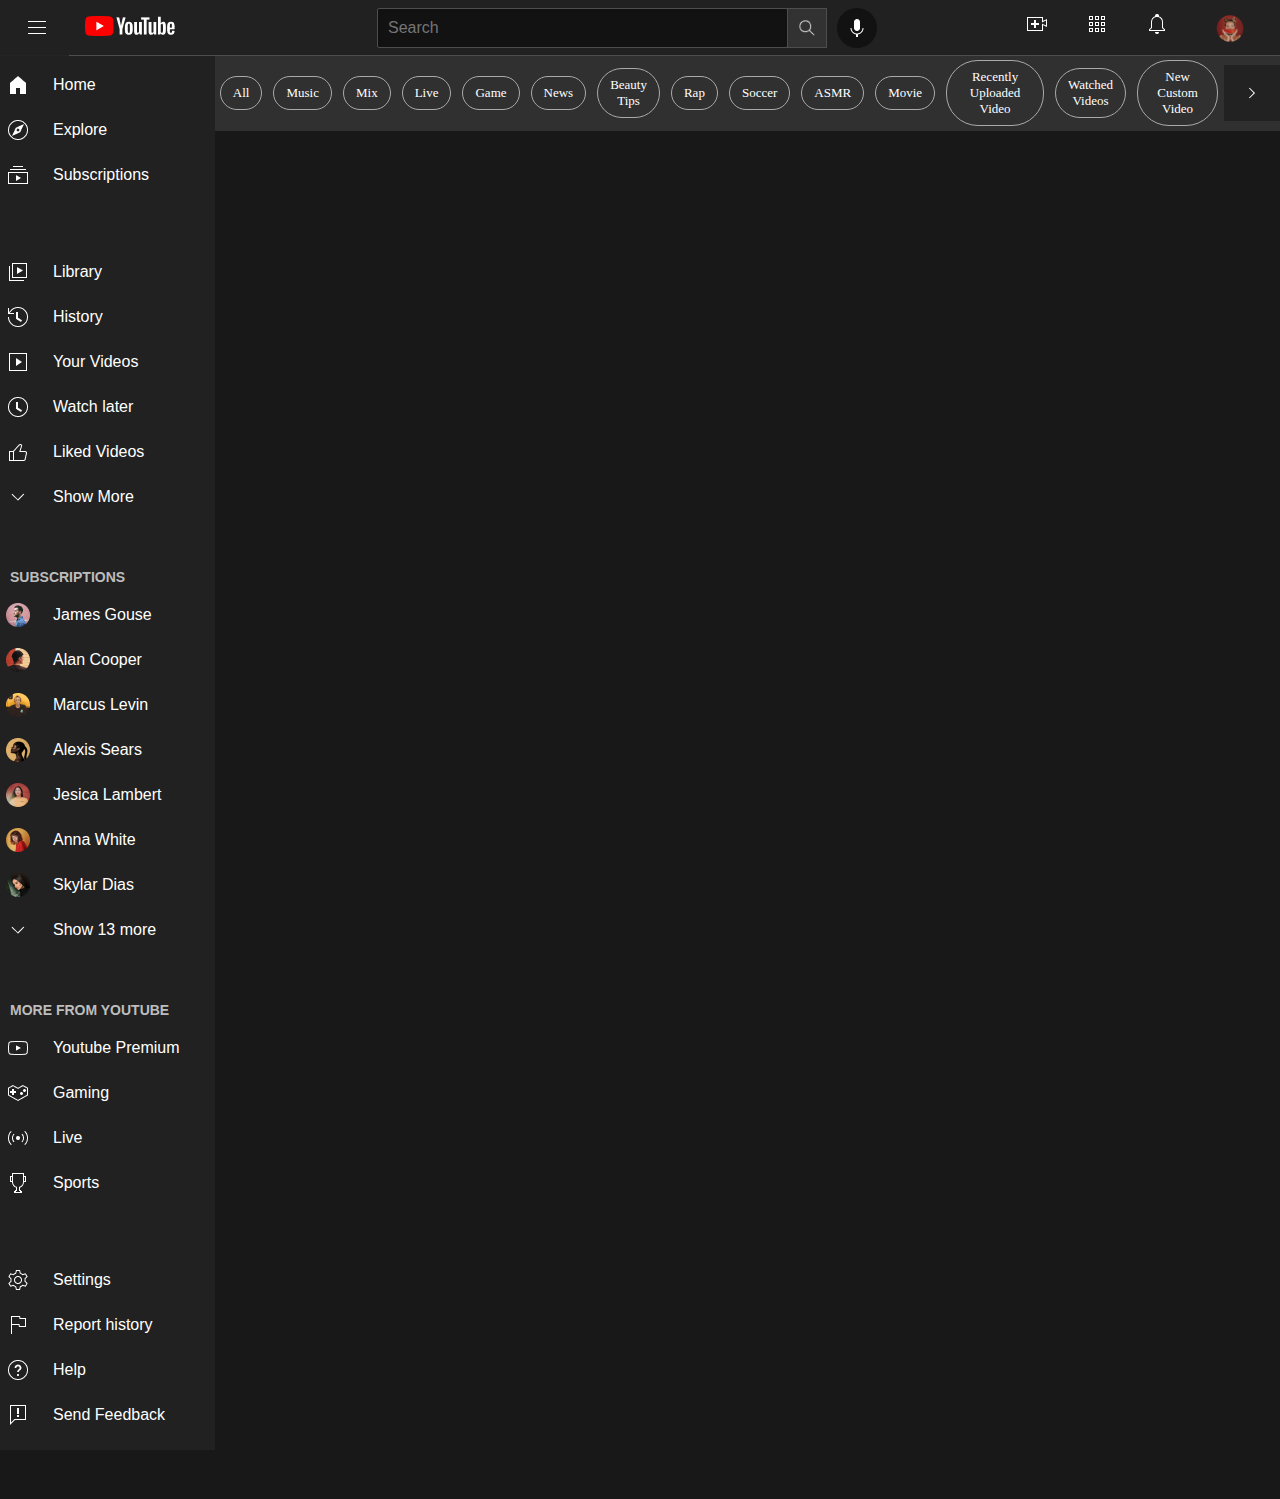
<file: index.html>
<!DOCTYPE html>
<html lang="en">

<head>
    <meta charset="UTF-8">
    <meta name="viewport" content="width=device-width, initial-scale=1.0">
    <meta http-equiv="Content-Security-Policy" content="upgrade-insecure-requests" />
    <title>HOME</title>
    <link rel="stylesheet" href="style/general.css">
    <link rel="stylesheet" href="style/header.css">
    <link rel="stylesheet" href="style/aside.css">
    <link rel="stylesheet" href="style/video.css">
</head>

<body>

    <header class="header">
        <div class="Yt-Button">
            <div class="Icon">
                <img class="hamburger" src="icon/hamburger.png" alt="">
            </div>
            <div class="logo">
                <img class="youtube-logo" onclick="newPage()" src="icon/Youtube-Logo.png" alt="">
                <div class="tooltip">YouTube Home</div>
            </div>
        </div>

        <div class="searchbox">
            <input class="search-bar" type="text" id="search-bar" placeholder="Search">
            <button class="search-button" id="search-button">
                <img class="search-icon" src="icon/search.png" alt="">
                <div class="tooltip">Search</div>
            </button>
            <button class="voice-search-button">
                <img class="voice-search-icon" src="icon/mic.png" alt="">
                <div class="tooltip">Search with your voice</div>
            </button>
        </div>

        <div class="Profile">
            <div class="ProfileDetail">
                <img class="imgs" src="img/create.png" alt="">
                <div class="tooltip">Create</div>
            </div>
            <div class="ProfileDetail">
                <img class="imgs" src="img/apps.png" alt="">
                <div class="tooltip">Apps</div>
            </div>
            <div class="ProfileDetail">
                <img class="imgs" src="img/notifications.png" alt="">
                <div class="tooltip">Notifications</div>
            </div>
            <div class="ProfileImg">
                <img class="profileimg" src="img/Profile.png" alt="">
            </div>
        </div>
    </header>

    <!-- 헤더를 아래 메인화면 부분 -->
    <!-- 사이드바 -->
    <div class="mainpage">

        <aside class="Sidebar">

            <div class="Top">
                <button class="Menu">
                    <div class="Menu-Item">
                        <div class="Icon_a">
                            <img class="home-fill" src="icon/home-fill.png" alt="">
                        </div>
                        <div class="Title">Home</div>
                    </div>
                </button>
                <button class="Menu">
                    <div class="Menu-Item">
                        <div class="Icon_a">
                            <img class="explore" src="icon/explore.png" alt="">
                        </div>
                        <div class="Title">Explore</div>
                    </div>
                </button>
                <button class="Menu">
                    <div class="Menu-Item">
                        <div class="Icon_a">
                            <img class="subscriptions" src="icon/subscriptions.png" alt="">
                        </div>
                        <div class="Title">Subscriptions</div>
                    </div>
                </button>
            </div>

            <div class="Top-2">
                <button class="Menu">
                    <div class="Menu-Item">
                        <div class="Icon_a">
                            <img class="library" src="icon/library.png" alt="">
                        </div>
                        <div class="Title">Library</div>
                    </div>
                </button>
                <button class="Menu">
                    <div class="Menu-Item">
                        <div class="Icon_a">
                            <img class="history" src="icon/history.png" alt="">
                        </div>
                        <div class="Title">History</div>
                    </div>
                </button>
                <button class="Menu">
                    <div class="Menu-Item">
                        <div class="Icon_a">
                            <img class="yourVideos" src="icon/yourVideos.png" alt="">
                        </div>
                        <div class="Title">Your Videos</div>
                    </div>
                </button>
                <button class="Menu">
                    <div class="Menu-Item">
                        <div class="Icon_a">
                            <img class="watchLater" src="icon/watchLater.png" alt="">
                        </div>
                        <div class="Title">Watch later</div>
                    </div>
                </button>
                <button class="Menu">
                    <div class="Menu-Item">
                        <div class="Icon_a">
                            <img class="liked" src="icon/liked.png" alt="">
                        </div>
                        <div class="Title">Liked Videos</div>
                    </div>
                </button>
                <button class="Menu">
                    <div class="Menu-Item">
                        <div class="Icon_a">
                            <img class="arrowBottom" src="icon/arrowBottom.png" alt="">
                        </div>
                        <div class="Title">Show More</div>
                    </div>
                </button>
            </div>

            <div class="Subscriptions">
                <div class="Menu-Title">
                    <div class="SUBSCRiPTIONS">SUBSCRIPTIONS</div>
                </div>
                <button class="Menu">
                    <div class="Menu-Item">
                        <div class="Icon_a">
                            <img class="james" src="icon/james.png" alt="">
                        </div>
                        <div class="Title">James Gouse</div>
                    </div>
                </button>
                <button class="Menu">
                    <div class="Menu-Item">
                        <div class="Icon_a">
                            <img class="alan" src="icon/alan.png" alt="">
                        </div>
                        <div class="Title">Alan Cooper</div>
                    </div>
                </button>
                <button class="Menu">
                    <div class="Menu-Item">
                        <div class="Icon_a">
                            <img class="marcus" src="icon/marcus.png" alt="">
                        </div>
                        <div class="Title">Marcus Levin</div>
                    </div>
                </button>
                <button class="Menu">
                    <div class="Menu-Item">
                        <div class="Icon_a">
                            <img class="alexis" src="icon/alexis.png" alt="">
                        </div>
                        <div class="Title">Alexis Sears</div>
                    </div>
                </button>
                <button class="Menu">
                    <div class="Menu-Item">
                        <div class="Icon_a">
                            <img class="jesica" src="icon/jesica.png" alt="">
                        </div>
                        <div class="Title">Jesica Lambert</div>
                    </div>
                </button>
                <button class="Menu">
                    <div class="Menu-Item">
                        <div class="Icon_a">
                            <img class="anna" src="icon/anna.png" alt="">
                        </div>
                        <div class="Title">Anna White</div>
                    </div>
                </button>
                <button class="Menu">
                    <div class="Menu-Item">
                        <div class="Icon_a">
                            <img class="skylar" src="icon/skylar.png" alt="">
                        </div>
                        <div class="Title">Skylar Dias</div>
                    </div>
                </button>
                <button class="Menu">
                    <div class="Menu-Item">
                        <div class="Icon_a">
                            <img class="arrowBottom" src="icon/arrowBottom.png" alt="">
                        </div>
                        <div class="Title">Show 13 more</div>
                    </div>
                </button>
            </div>

            <div class="More-From">
                <div class="Menu-Title">
                    <div class="MFY">MORE FROM YOUTUBE</div> <!--MORE FROM YOUTUBE-->
                </div>
                <button class="Menu">
                    <div class="Menu-Item">
                        <div class="Icon_a">
                            <img class="premium" src="icon/premium.png" alt="">
                        </div>
                        <div class="Title">Youtube Premium</div>
                    </div>
                </button>
                <button class="Menu">
                    <div class="Menu-Item">
                        <div class="Icon_a">
                            <img class="gaming" src="icon/gaming.png" alt="">
                        </div>
                        <div class="Title">Gaming</div>
                    </div>
                </button>
                <button class="Menu">
                    <div class="Menu-Item">
                        <div class="Icon_a">
                            <img class="live" src="icon/live.png" alt="">
                        </div>
                        <div class="Title">Live</div>
                    </div>
                </button>
                <button class="Menu">
                    <div class="Menu-Item">
                        <div class="Icon_a">
                            <img class="sports" src="icon/sports.png" alt="">
                        </div>
                        <div class="Title">Sports</div>
                    </div>
                </button>
            </div>

            <div class="Bottom">
                <button class="Menu">
                    <div class="Menu-Item">
                        <div class="Icon_a">
                            <img class="settings" src="icon/settings.png" alt="">
                        </div>
                        <div class="Title">Settings</div>
                    </div>
                </button>
                <button class="Menu">
                    <div class="Menu-Item">
                        <div class="Icon_a">
                            <img class="report" src="icon/report.png" alt="">
                        </div>
                        <div class="Title">Report history</div>
                    </div>
                </button>
                <button class="Menu">
                    <div class="Menu-Item">
                        <div class="Icon_a">
                            <img class="help" src="icon/help.png" alt="">
                        </div>
                        <div class="Title">Help</div>
                    </div>
                </button>
                <button class="Menu">
                    <div class="Menu-Item">
                        <div class="Icon_a">
                            <img class="feedback" src="icon/feedback.png" alt="">
                        </div>
                        <div class="Title">Send Feedback</div>
                    </div>
                </button>
            </div>

            <div class="Footer">
                <div class="Items">
                    <div class="Item_a"></div>
                    <div class="Item_a"></div>
                    <div class="Item_a"></div>
                    <div class="Item_a"></div>
                    <div class="Item_a"></div>
                    <div class="Item_a"></div>
                    <div class="Item_a"></div>
                </div>
                <div class="Items">
                    <div class="Item_a"></div>
                    <div class="Item_a"></div>
                    <div class="Item_a"></div>
                    <div class="Item_a"></div>
                    <div class="Item_a"></div>
                </div>
                <div class="Items">
                    <div class="Item_a"></div>
                </div>
            </div>
        </aside>

        <div class="content">

            <nav class="Top-Menu">
                <div class="Item">All</div>
                <div class="Item">Music</div>
                <div class="Item">Mix</div>
                <div class="Item">Live</div>
                <div class="Item">Game</div>
                <div class="Item">News</div>
                <div class="Item">Beauty Tips</div>
                <div class="Item">Rap</div>
                <div class="Item">Soccer</div>
                <div class="Item">ASMR</div>
                <div class="Item">Movie</div>
                <div class="Item">Recently Uploaded Video</div>
                <div class="Item">Watched Videos</div>
                <div class="Item">New Custom Video</div>
                <div class="Icon">
                    <img class="top-menu-icon" src="svg/leftBottom.svg">
                </div>
                <!--헤더 부분에도 Icon 있음-->
            </nav>

            <!-- 동영상 목록 -->
            <div class="main-video">
                <section class="video-grid" id="video-grid">
                    <div class="video-preview" id="video-preview">
                        <!-- 이곳에 videoRender.js -->
                    </div>
                </section>
            </div>
        </div>

    </div>

</body>
<script src="js/location.js"></script>
<script src="js/videoRender.js"></script>
<script>
    // HTML 파싱된 후 displayVideoList() 함수를 실행하는 DOMContentLoaded 이벤트 핸들러를 등록
    document.addEventListener('DOMContentLoaded', () => {
        let url = window.location.search;

        displayVideoList().catch(error => {
            console.error('에러:', error);
        }) // 처음에는 모든 비디오를 표시
    });
</script>
<script src="js/channelLocation.js"></script>

</html>
</file>
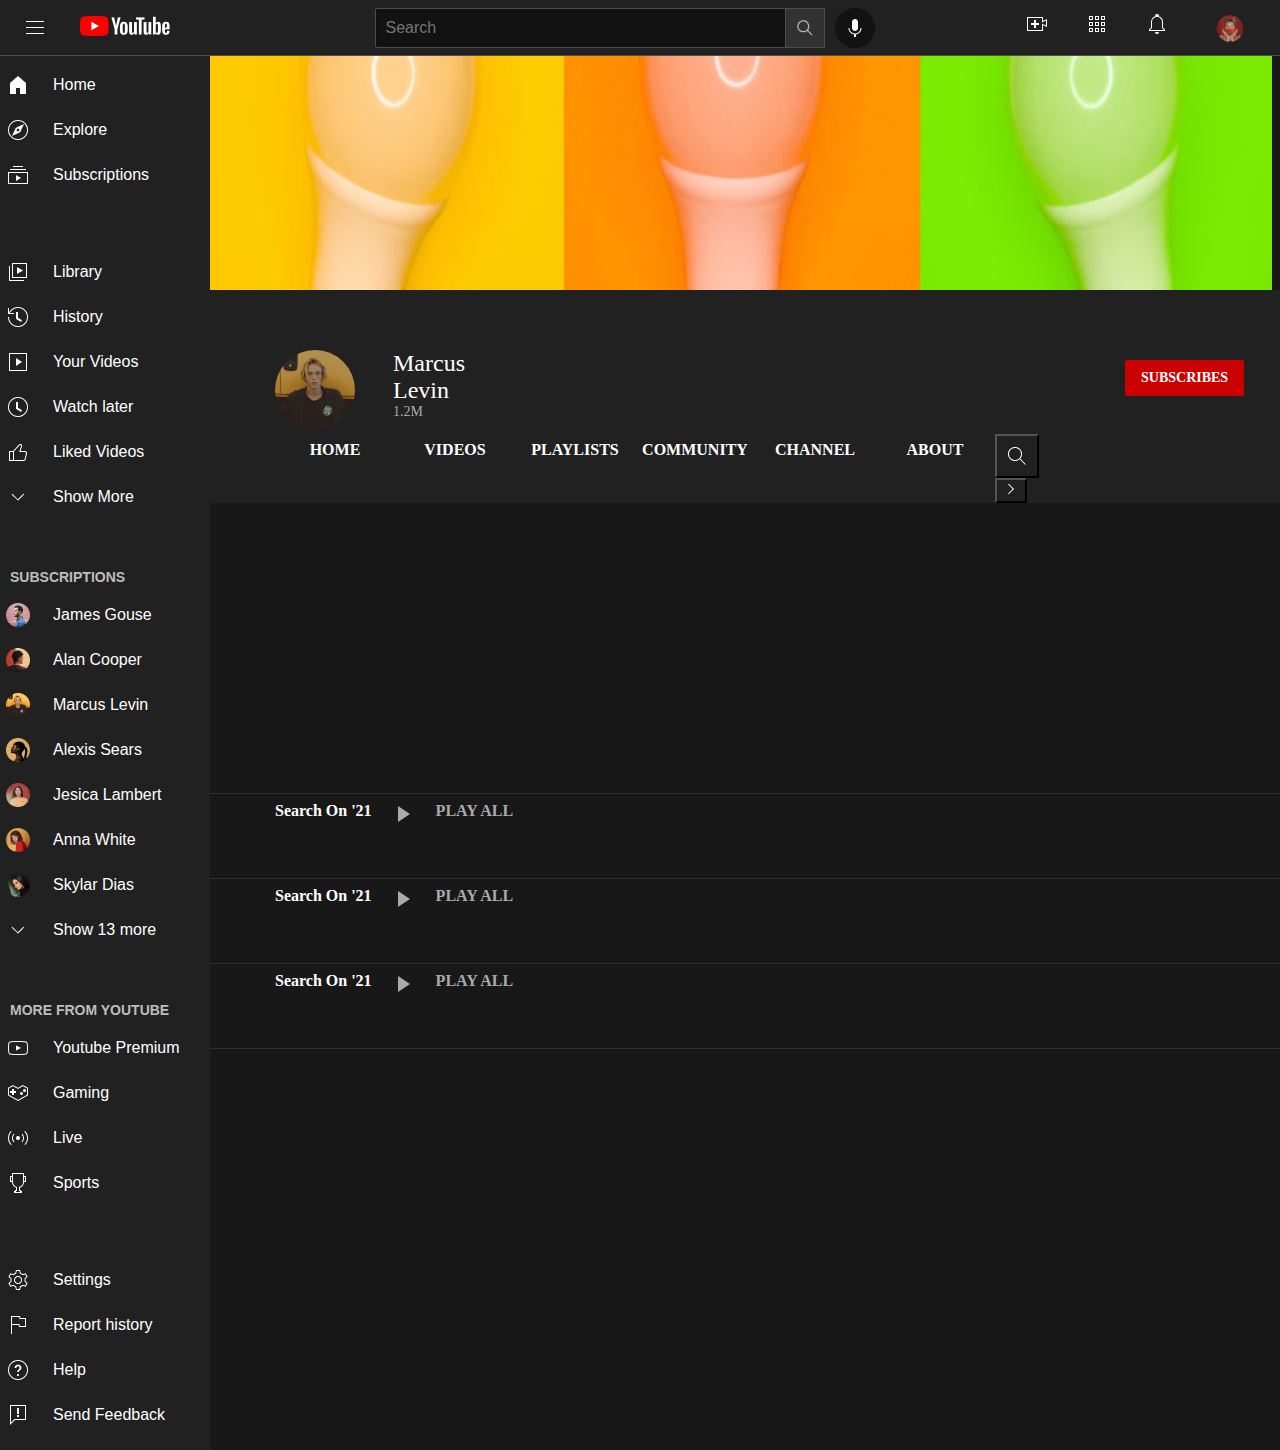
<file: channel.html>
<!DOCTYPE html>
<html lang="en">

<head>
    <meta charset="UTF-8">
    <meta name="viewport" content="width=device-width, initial-scale=1.0">
    <meta http-equiv="Content-Security-Policy" content="upgrade-insecure-requests" />
    <title>Channel</title>
    <link rel="stylesheet" href="style/general.css">
    <link rel="stylesheet" href="style/header.css">
    <link rel="stylesheet" href="style/aside.css">
    <link rel="stylesheet" href="style/channel.css">
    <link rel="stylesheet" href="style/video.css">
</head>

<body>
    <header class="header">
        <div class="Yt-Button">
            <div class="Icon">
                <img class="hamburger" src="icon/hamburger.png" alt="">
            </div>
            <div class="logo">
                <img class="youtube-logo" onclick="newPage()" src="icon/Youtube-Logo.png" alt="">
                <div class="tooltip">YouTube Home</div>
            </div>

        </div>
        <div class="searchbox">
            <input class="search-bar" type="text" placeholder="Search">
            <button class="search-button">
                <img class="search-icon" src="icon/search.png" alt="">
                <div class="tooltip">Search</div>
            </button>
            <button class="voice-search-button">
                <img class="voice-search-icon" src="icon/mic.png" alt="">
                <div class="tooltip">Search with your voice</div>
            </button>
        </div>
        <div class="Profile">
            <div class="ProfileDetail">
                <img class="imgs" src="img/create.png" alt="">
                <div class="tooltip">Create</div>
            </div>
            <div class="ProfileDetail">
                <img class="imgs" src="img/apps.png" alt="">
                <div class="tooltip">Apps</div>
            </div>
            <div class="ProfileDetail">
                <img class="imgs" src="img/notifications.png" alt="">
                <div class="tooltip">Notifications</div>
            </div>
            <div class="ProfileImg">
                <img class="profileimg" src="img/Profile.png" alt="">
            </div>
        </div>
    </header>


    <div class="mainpage">

        <!--------------사이드 바------------->
        <aside class="Sidebar">
            <div class="Top">
                <button class="Menu">
                    <div class="Menu-Item">
                        <div class="Icon_a">
                            <img class="home-fill" src="icon/home-fill.png" alt="">
                        </div>
                        <div class="Title">Home</div>
                    </div>
                </button>
                <button class="Menu">
                    <div class="Menu-Item">
                        <div class="Icon_a">
                            <img class="explore" src="icon/explore.png" alt="">
                        </div>
                        <div class="Title">Explore</div>
                    </div>
                </button>
                <button class="Menu">
                    <div class="Menu-Item">
                        <div class="Icon_a">
                            <img class="subscriptions" src="icon/subscriptions.png" alt="">
                        </div>
                        <div class="Title">Subscriptions</div>
                    </div>
                </button>
            </div>
            <div class="Top-2">
                <button class="Menu">
                    <div class="Menu-Item">
                        <div class="Icon_a">
                            <img class="library" src="icon/library.png" alt="">
                        </div>
                        <div class="Title">Library</div>
                    </div>
                </button>
                <button class="Menu">
                    <div class="Menu-Item">
                        <div class="Icon_a">
                            <img class="history" src="icon/history.png" alt="">
                        </div>
                        <div class="Title">History</div>
                    </div>
                </button>
                <button class="Menu">
                    <div class="Menu-Item">
                        <div class="Icon_a">
                            <img class="yourVideos" src="icon/yourVideos.png" alt="">
                        </div>
                        <div class="Title">Your Videos</div>
                    </div>
                </button>
                <button class="Menu">
                    <div class="Menu-Item">
                        <div class="Icon_a">
                            <img class="watchLater" src="icon/watchLater.png" alt="">
                        </div>
                        <div class="Title">Watch later</div>
                    </div>
                </button>
                <button class="Menu">
                    <div class="Menu-Item">
                        <div class="Icon_a">
                            <img class="liked" src="icon/liked.png" alt="">
                        </div>
                        <div class="Title">Liked Videos</div>
                    </div>
                </button>
                <button class="Menu">
                    <div class="Menu-Item">
                        <div class="Icon_a">
                            <img class="arrowBottom" src="icon/arrowBottom.png" alt="">
                        </div>
                        <div class="Title">Show More</div>
                    </div>
                </button>
            </div>
            <div class="Subscriptions">
                <div class="Menu-Title">
                    <div class="SUBSCRiPTIONS">SUBSCRIPTIONS</div>
                </div>
                <button class="Menu">
                    <div class="Menu-Item">
                        <div class="Icon_a">
                            <img class="james" src="icon/james.png" alt="">
                        </div>
                        <div class="Title">James Gouse</div>
                    </div>
                </button>
                <button class="Menu">
                    <div class="Menu-Item">
                        <div class="Icon_a">
                            <img class="alan" src="icon/alan.png" alt="">
                        </div>
                        <div class="Title">Alan Cooper</div>
                    </div>
                </button>
                <button class="Menu">
                    <div class="Menu-Item">
                        <div class="Icon_a">
                            <img class="marcus" src="icon/marcus.png" alt="">
                        </div>
                        <div class="Title">Marcus Levin</div>
                    </div>
                </button>
                <button class="Menu">
                    <div class="Menu-Item">
                        <div class="Icon_a">
                            <img class="alexis" src="icon/alexis.png" alt="">
                        </div>
                        <div class="Title">Alexis Sears</div>
                    </div>
                </button>
                <button class="Menu">
                    <div class="Menu-Item">
                        <div class="Icon_a">
                            <img class="jesica" src="icon/jesica.png" alt="">
                        </div>
                        <div class="Title">Jesica Lambert</div>
                    </div>
                </button>
                <button class="Menu">
                    <div class="Menu-Item">
                        <div class="Icon_a">
                            <img class="anna" src="icon/anna.png" alt="">
                        </div>
                        <div class="Title">Anna White</div>
                    </div>
                </button>
                <button class="Menu">
                    <div class="Menu-Item">
                        <div class="Icon_a">
                            <img class="skylar" src="icon/skylar.png" alt="">
                        </div>
                        <div class="Title">Skylar Dias</div>
                    </div>
                </button>
                <button class="Menu">
                    <div class="Menu-Item">
                        <div class="Icon_a">
                            <img class="arrowBottom" src="icon/arrowBottom.png" alt="">
                        </div>
                        <div class="Title">Show 13 more</div>
                    </div>
                </button>
            </div>
            <div class="More-From">
                <div class="Menu-Title">
                    <div class="MFY">MORE FROM YOUTUBE</div> <!--MORE FROM YOUTUBE-->
                </div>
                <button class="Menu">
                    <div class="Menu-Item">
                        <div class="Icon_a">
                            <img class="premium" src="icon/premium.png" alt="">
                        </div>
                        <div class="Title">Youtube Premium</div>
                    </div>
                </button>
                <button class="Menu">
                    <div class="Menu-Item">
                        <div class="Icon_a">
                            <img class="gaming" src="icon/gaming.png" alt="">
                        </div>
                        <div class="Title">Gaming</div>
                    </div>
                </button>
                <button class="Menu">
                    <div class="Menu-Item">
                        <div class="Icon_a">
                            <img class="live" src="icon/live.png" alt="">
                        </div>
                        <div class="Title">Live</div>
                    </div>
                </button>
                <button class="Menu">
                    <div class="Menu-Item">
                        <div class="Icon_a">
                            <img class="sports" src="icon/sports.png" alt="">
                        </div>
                        <div class="Title">Sports</div>
                    </div>
                </button>
            </div>
            <div class="Bottom">
                <button class="Menu">
                    <div class="Menu-Item">
                        <div class="Icon_a">
                            <img class="settings" src="icon/settings.png" alt="">
                        </div>
                        <div class="Title">Settings</div>
                    </div>
                </button>
                <button class="Menu">
                    <div class="Menu-Item">
                        <div class="Icon_a">
                            <img class="report" src="icon/report.png" alt="">
                        </div>
                        <div class="Title">Report history</div>
                    </div>
                </button>
                <button class="Menu">
                    <div class="Menu-Item">
                        <div class="Icon_a">
                            <img class="help" src="icon/help.png" alt="">
                        </div>
                        <div class="Title">Help</div>
                    </div>
                </button>
                <button class="Menu">
                    <div class="Menu-Item">
                        <div class="Icon_a">
                            <img class="feedback" src="icon/feedback.png" alt="">
                        </div>
                        <div class="Title">Send Feedback</div>
                    </div>
                </button>
            </div>
            <div class="Footer">
                <div class="Items">
                    <div class="Item_a"></div>
                    <div class="Item_a"></div>
                    <div class="Item_a"></div>
                    <div class="Item_a"></div>
                    <div class="Item_a"></div>
                    <div class="Item_a"></div>
                    <div class="Item_a"></div>
                </div>
                <div class="Items">
                    <div class="Item_a"></div>
                    <div class="Item_a"></div>
                    <div class="Item_a"></div>
                    <div class="Item_a"></div>
                    <div class="Item_a"></div>
                </div>
                <div class="Items">
                    <div class="Item_a"></div>
                </div>
            </div>
        </aside>

        <!----------------------------- 채널 영역 -------------------------------->
        <nav class="Channel">

            <img class="Channel-cover" id="Channel-cover" src="/img/channel-cover.png">

            <div class="Channel-Title">
                <div class="Profile">
                    <div class="Pic">
                        <img class="Channel-pro-img" id="Channel-pro-img" src="/img/Channel-pro-img.png">
                        
                    </div>
                    <div class="info">
                        <div class="Name" id="Name">Marcus Levin</div>
                        <div class="subscribers" id="subscribers">1.2M</div>
                    </div>
                </div>
                <button id="Subscribes-Btn" class="Subscribes-Btn" onclick="toggleSubscription()"
                    onclick="handleClick()">SUBSCRIBES
                </button>
            </div>
            <div class="Channel-Toolbar">

                <div class="Menu">HOME</div>
                <div class="Menu">VIDEOS</div>
                <div class="Menu">PLAYLISTS</div>
                <div class="Menu">COMMUNITY</div>
                <div class="Menu">CHANNEL</div>
                <div class="Menu">ABOUT</div>
                <div class="Search">
                    <button class="Icon">
                        <img src="/icon/search.png">
                    </button>
                    <button class="Btn">
                        <img src="/svg/leftBottom.svg">
                    </button>
                </div>
            </div>

            <main>
                <article class="Small-Video" id="Small-Video">
                    <!-- <div class="Player">
                        <video src="https://storage.googleapis.com/oreumi.appspot.com/video_15.mp4" controls></video>
                        <div class="Youtube-player"></div>
                    </div>
                    <div class="Smaill-Video-Desc">
                        <div class="Video-Title">
                            <div class="Title">자연 속에서 만나는 행복한 모습</div>
                            <div class="Time">495,288 views . 3 weeks ago</div>
                        </div>
                        <div class="Descriptions">
                            <p>자연 속에서 만나는 행복한 모습, 자연 속에서 만나는 행복한 모습
                                자연 속에서 만나는 행복한 모습, 자연 속에서 만나는 행복한 모습
                                자연 속에서 만나는 행복한 모습, 자연 속에서 만나는 행복한 모습
                                자연 속에서 만나는 행복한 모습, 자연 속에서 만나는 행복한 모습
                                자연 속에서 만나는 행복한 모습
                            </p>
                        </div>
                    </div> -->
                </article>

                <article class="Play-Lists">
                    <div class="Play-List">
                        <div class="Content">
                            <div class="List">
                                <div class="List-Title">
                                    <p>Search On '21</p>
                                </div>
                                <div class="Play">
                                    <img src="/icon/play.png">
                                </div>
                                <div class="Play-All">PLAY ALL</div>
                            </div>
                            <div class="Video-card" id="Video-card">
                            </div>
                        </div>
                    </div>

                    <div class="Play-List">
                        <div class="Content">
                            <div class="List">
                                <div class="List-Title">
                                    <p>Search On '21</p>
                                </div>
                                <div class="Play">
                                    <img src="/icon/play.png">
                                </div>
                                <div class="Play-All">PLAY ALL</div>
                            </div>
                            <div class="Video-card" id="Video-card-two">
                            </div>
                        </div>
                    </div>

                    <div class="Play-List">
                        <div class="Content">
                            <div class="List">
                                <div class="List-Title">
                                    <p>Search On '21</p>
                                </div>
                                <div class="Play">
                                    <img src="/icon/play.png">
                                </div>
                                <div class="Play-All">PLAY ALL</div>
                            </div>
                            <div class="Video-card" id="Video-card-three">
                            </div>
                        </div>
                    </div>
                    <div class="Play-List"></div>
                </article>
            </main>
        </nav>


    </div>
</body>
<script src="js/location.js"></script>
<script src="js/channelVideoRender.js"></script>
<script src="js/subscription.js"></script>
<script>
    // HTML 파싱된 후 channelVideoRender() 함수를 실행하는 DOMContentLoaded 이벤트 핸들러를 등록
    document.addEventListener('DOMContentLoaded', () => {
        // 주소 쿼리 값을 id로 담아서 전달
        let url = window.location.search;
        let locd = url.substring(4, 10);
        let id = String(locd)
        
        channelVideoRender(id).catch(error => {
            console.error('에러:', error);
        })
    });
</script>
<script src="js/subscription.js"></script>

</html>
</file>
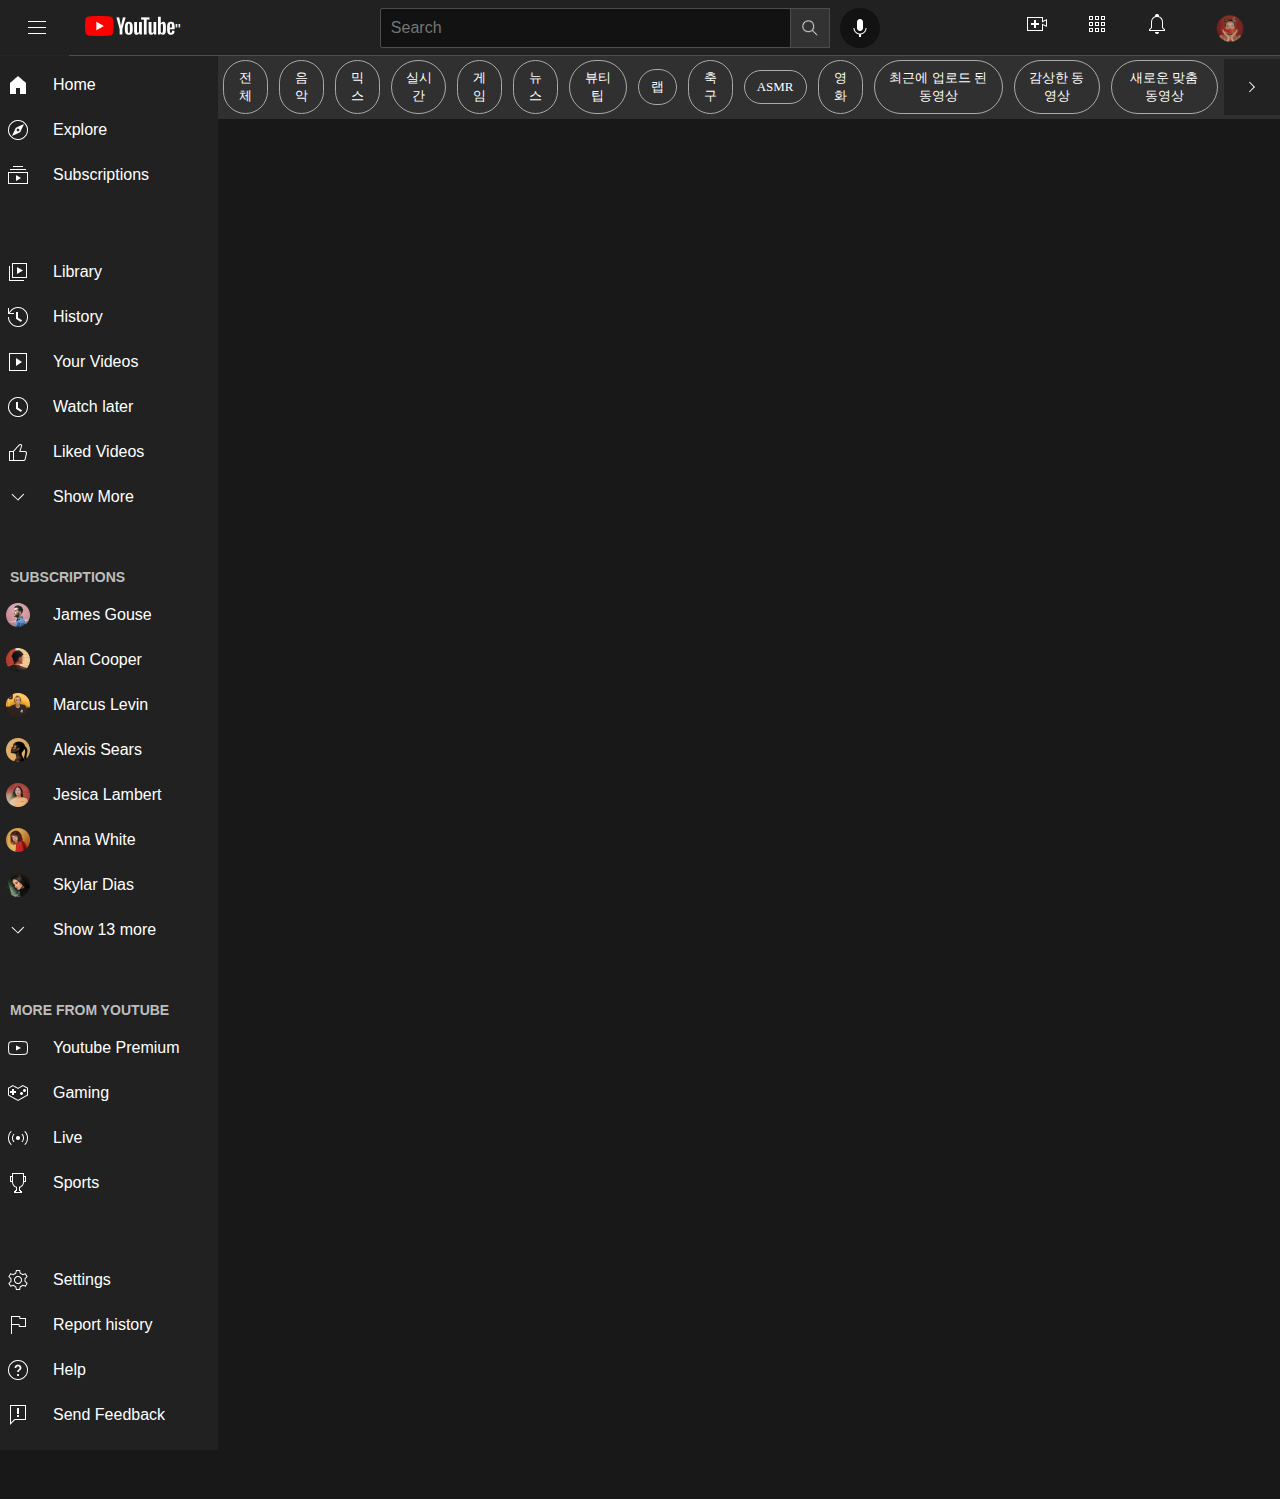
<file: home.html>
<!DOCTYPE html>
<html lang="en">

<head>
    <meta charset="UTF-8">
    <meta name="viewport" content="width=device-width, initial-scale=1.0">
    <title>HOME</title>
    <link rel="stylesheet" href="style/general.css">
    <link rel="stylesheet" href="style/header.css">
    <link rel="stylesheet" href="style/aside.css">
    <link rel="stylesheet" href="style/video.css">
</head>

    <body>

        <header class="header">
            <div class="Yt-Button">
                <div class="Icon">
                    <img class="hamburger" src="icon/hamburger.png" alt="">
                </div>
                <div class="logo">
                    <img
                        class="youtube-logo"
                        onclick="newPage()"
                        src="icon/Youtube-Logo.png"
                        alt="">"
                </div>
            </div>

            <div class="searchbox">
                <input class="search-bar" type="text" id="search-bar" placeholder="Search">
                <button class="search-button" id="search-button">
                    <img class="search-icon" src="icon/search.png" alt="">
                    <div class="tooltip">Search</div>
                </button>
                <button class="voice-search-button">
                    <img class="voice-search-icon" src="icon/mic.png" alt="">
                    <div class="tooltip">Search with your voice</div>
                </button>
            </div>

            <div class="Profile">
                <div class="ProfileDetail">
                    <img class="imgs" src="img/create.png">
                </div>
                <div class="ProfileDetail">
                    <img class="imgs" src="img/apps.png">
                </div>
                <div class="ProfileDetail">
                    <img class="imgs" src="img/notifications.png">
                </div>
                <div class="ProfileImg">
                    <img class="profileimg" src="img/Profile.png">
                </div>
            </div>
        </header>

    <!-- 헤더를 아래 메인화면 부분 -->
    <!-- 사이드바 -->
    <div class="mainpage">

        <aside class="Sidebar">

            <div class="Top">
                <button class="Menu">
                    <div class="Menu-Item">
                        <div class="Icon_a">
                            <img class="home-fill" src="icon/home-fill.png" alt="">
                        </div>
                        <div class="Title">Home</div>
                    </div>
                </button>
                <button class="Menu">
                    <div class="Menu-Item">
                        <div class="Icon_a">
                            <img class="explore" src="icon/explore.png" alt="">
                        </div>
                        <div class="Title">Explore</div>
                    </div>
                </button>
                <button class="Menu">
                    <div class="Menu-Item">
                        <div class="Icon_a">
                            <img class="subscriptions" src="icon/subscriptions.png" alt="">
                        </div>
                        <div class="Title">Subscriptions</div>
                    </div>
                </button>
            </div>

            <div class="Top-2">
                <button class="Menu">
                    <div class="Menu-Item">
                        <div class="Icon_a">
                            <img class="library" src="icon/library.png" alt="">
                        </div>
                        <div class="Title">Library</div>
                    </div>
                </button>
                <button class="Menu">
                    <div class="Menu-Item">
                        <div class="Icon_a">
                            <img class="history" src="icon/history.png" alt="">
                        </div>
                        <div class="Title">History</div>
                    </div>
                </button>
                <button class="Menu">
                    <div class="Menu-Item">
                        <div class="Icon_a">
                            <img class="yourVideos" src="icon/yourVideos.png" alt="">
                        </div>
                        <div class="Title">Your Videos</div>
                    </div>
                </button>
                <button class="Menu">
                    <div class="Menu-Item">
                        <div class="Icon_a">
                            <img class="watchLater" src="icon/watchLater.png" alt="">
                        </div>
                        <div class="Title">Watch later</div>
                    </div>
                </button>
                <button class="Menu">
                    <div class="Menu-Item">
                        <div class="Icon_a">
                            <img class="liked" src="icon/liked.png" alt="">
                        </div>
                        <div class="Title">Liked Videos</div>
                    </div>
                </button>
                <button class="Menu">
                    <div class="Menu-Item">
                        <div class="Icon_a">
                            <img class="arrowBottom" src="icon/arrowBottom.png" alt="">
                        </div>
                        <div class="Title">Show More</div>
                    </div>
                </button>
            </div>

            <div class="Subscriptions">
                <div class="Menu-Title">
                    <div class="SUBSCRiPTIONS">SUBSCRIPTIONS</div>
                </div>
                <button class="Menu">
                    <div class="Menu-Item">
                        <div class="Icon_a">
                            <img class="james" src="icon/james.png" alt="">
                        </div>
                        <div class="Title">James Gouse</div>
                    </div>
                </button>
                <button class="Menu">
                    <div class="Menu-Item">
                        <div class="Icon_a">
                            <img class="alan" src="icon/alan.png" alt="">
                        </div>
                        <div class="Title">Alan Cooper</div>
                    </div>
                </button>
                <button class="Menu">
                    <div class="Menu-Item">
                        <div class="Icon_a">
                            <img class="marcus" src="icon/marcus.png" alt="">
                        </div>
                        <div class="Title">Marcus Levin</div>
                    </div>
                </button>
                <button class="Menu">
                    <div class="Menu-Item">
                        <div class="Icon_a">
                            <img class="alexis" src="icon/alexis.png" alt="">
                        </div>
                        <div class="Title">Alexis Sears</div>
                    </div>
                </button>
                <button class="Menu">
                    <div class="Menu-Item">
                        <div class="Icon_a">
                            <img class="jesica" src="icon/jesica.png" alt="">
                        </div>
                        <div class="Title">Jesica Lambert</div>
                    </div>
                </button>
                <button class="Menu">
                    <div class="Menu-Item">
                        <div class="Icon_a">
                            <img class="anna" src="icon/anna.png" alt="">
                        </div>
                        <div class="Title">Anna White</div>
                    </div>
                </button>
                <button class="Menu">
                    <div class="Menu-Item">
                        <div class="Icon_a">
                            <img class="skylar" src="icon/skylar.png" alt="">
                        </div>
                        <div class="Title">Skylar Dias</div>
                    </div>
                </button>
                <button class="Menu">
                    <div class="Menu-Item">
                        <div class="Icon_a">
                            <img class="arrowBottom" src="icon/arrowBottom.png" alt="">
                        </div>
                        <div class="Title">Show 13 more</div>
                    </div>
                </button>
            </div>

            <div class="More-From">
                <div class="Menu-Title">
                    <div class="MFY">MORE FROM YOUTUBE</div> <!--MORE FROM YOUTUBE-->
                </div>
                <button class="Menu">
                    <div class="Menu-Item">
                        <div class="Icon_a">
                            <img class="premium" src="icon/premium.png" alt="">
                        </div>
                        <div class="Title">Youtube Premium</div>
                    </div>
                </button>
                <button class="Menu">
                    <div class="Menu-Item">
                        <div class="Icon_a">
                            <img class="gaming" src="icon/gaming.png" alt="">
                        </div>
                        <div class="Title">Gaming</div>
                    </div>
                </button>
                <button class="Menu">
                    <div class="Menu-Item">
                        <div class="Icon_a">
                            <img class="live" src="icon/live.png" alt="">
                        </div>
                        <div class="Title">Live</div>
                    </div>
                </button>
                <button class="Menu">
                    <div class="Menu-Item">
                        <div class="Icon_a">
                            <img class="sports" src="icon/sports.png" alt="">
                        </div>
                        <div class="Title">Sports</div>
                    </div>
                </button>
            </div>

            <div class="Bottom">
                <button class="Menu">
                    <div class="Menu-Item">
                        <div class="Icon_a">
                            <img class="settings" src="icon/settings.png" alt="">
                        </div>
                        <div class="Title">Settings</div>
                    </div>
                </button>
                <button class="Menu">
                    <div class="Menu-Item">
                        <div class="Icon_a">
                            <img class="report" src="icon/report.png" alt="">
                        </div>
                        <div class="Title">Report history</div>
                    </div>
                </button>
                <button class="Menu">
                    <div class="Menu-Item">
                        <div class="Icon_a">
                            <img class="help" src="icon/help.png" alt="">
                        </div>
                        <div class="Title">Help</div>
                    </div>
                </button>
                <button class="Menu">
                    <div class="Menu-Item">
                        <div class="Icon_a">
                            <img class="feedback" src="icon/feedback.png" alt="">
                        </div>
                        <div class="Title">Send Feedback</div>
                    </div>
                </button>
            </div>

            <div class="Footer">
                <div class="Items">
                    <div class="Item_a"></div>
                    <div class="Item_a"></div>
                    <div class="Item_a"></div>
                    <div class="Item_a"></div>
                    <div class="Item_a"></div>
                    <div class="Item_a"></div>
                    <div class="Item_a"></div>
                </div>
                <div class="Items">
                    <div class="Item_a"></div>
                    <div class="Item_a"></div>
                    <div class="Item_a"></div>
                    <div class="Item_a"></div>
                    <div class="Item_a"></div>
                </div>
                <div class="Items">
                    <div class="Item_a"></div>
                </div>
            </div>
        </aside>

        <div class="content">

            <nav class="Top-Menu">
                <div class="Item">전체</div>
                <div class="Item">음악</div>
                <div class="Item">믹스</div>
                <div class="Item">실시간</div>
                <div class="Item">게임</div>
                <div class="Item">뉴스</div>
                <div class="Item">뷰티 팁</div>
                <div class="Item">랩</div>
                <div class="Item">축구</div>
                <div class="Item">ASMR</div>
                <div class="Item">영화</div>
                <div class="Item">최근에 업로드 된 동영상</div>
                <div class="Item">감상한 동영상</div>
                <div class="Item">새로운 맞춤 동영상</div>
                <div class="Icon">
                    <img class="top-menu-icon" src="svg/leftBottom.svg">
                </div>
                <!--헤더 부분에도 Icon 있음-->
            </nav>

            <!-- 동영상 목록 -->
            <div class="main-video">
                <section class="video-grid" id="video-grid">
                    <div class="video-preview" id="video-preview">
                        <!-- 이곳에 videoRender.js -->
                    </div>
                </section>
            </div>
        </div>

    </div>

</body>
<script src="js/location.js"></script>
<script src="js/videoRender.js"></script>
<script>
    // HTML 파싱된 후 displayVideoList() 함수를 실행하는 DOMContentLoaded 이벤트 핸들러를 등록
    document.addEventListener('DOMContentLoaded', () => {
        let url = window.location.search;

        displayVideoList().catch(error => {
            console.error('에러:', error);
        }) // 처음에는 모든 비디오를 표시
    });
</script>

</html>
</file>
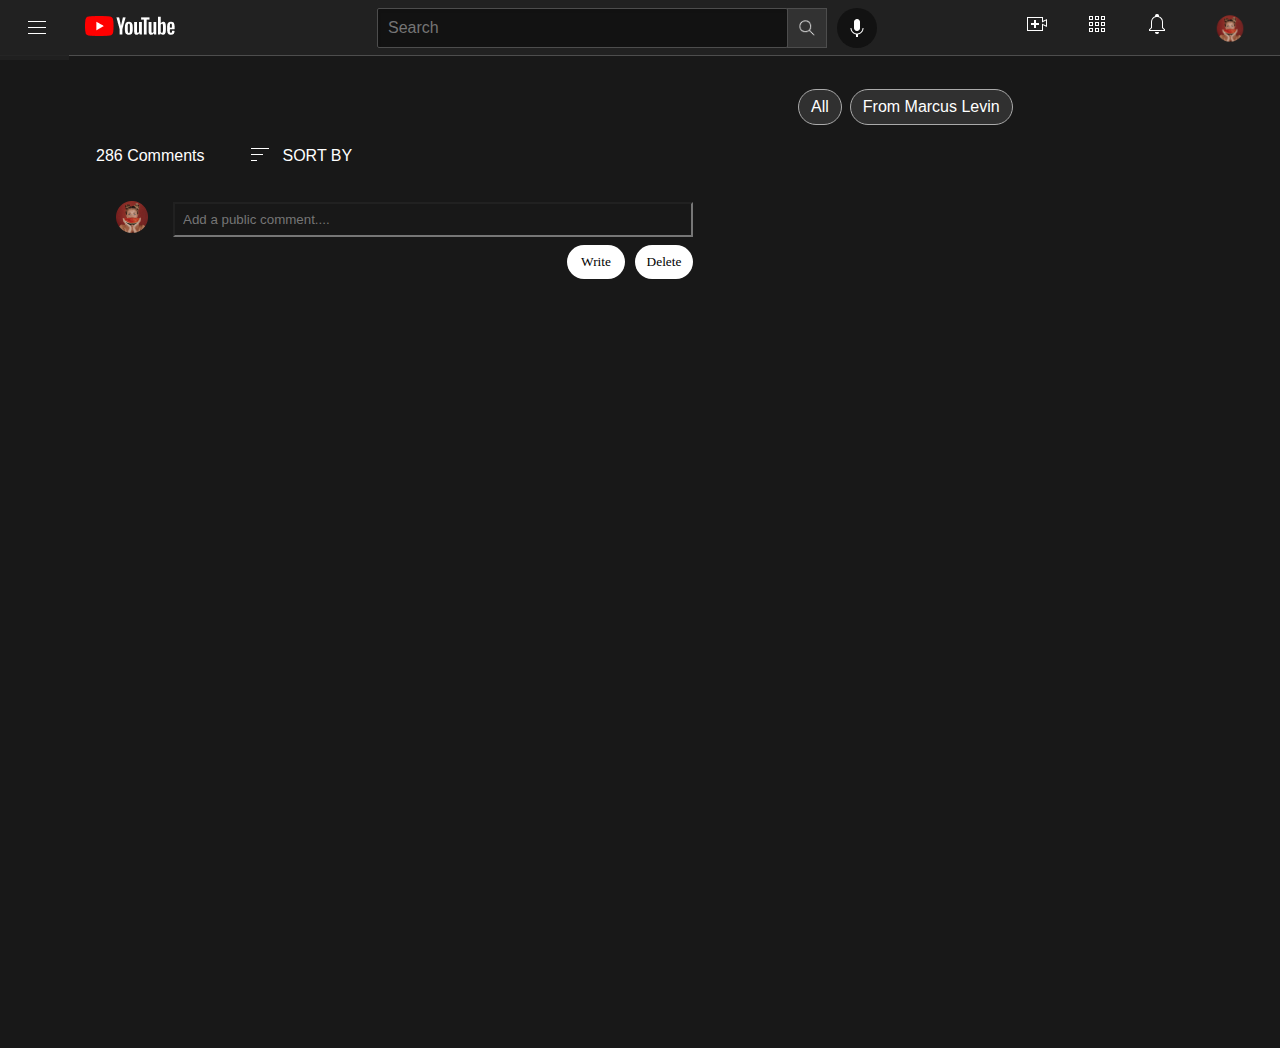
<file: video.html>
<!DOCTYPE html>
<html lang="en">

<head>
    <meta charset="UTF-8">
    <meta name="viewport" content="width=device-width, initial-scale=1.0">
    <!-- <meta http-equiv="Content-Security-Policy" content="upgrade-insecure-requests" /> -->
    <title>Video</title>
    <link rel="stylesheet" href="style/header.css">
    <link rel="stylesheet" href="style/general.css">
    <link rel="stylesheet" href="style/video_html.css">
    <link rel="stylesheet" href="style/video_comment.css">
</head>

<body>
    <header class="header">

        <div class="Yt-Button">
            <div class="Icon">
                <img class="hamburger" src="icon/hamburger.png" alt="">
            </div>
            <div class="logo">
                <img class="youtube-logo" onclick="newPage()" src="icon/Youtube-Logo.png" alt="">
                <div class="tooltip">YouTube Home</div>
            </div>
        </div>

        <div class="searchbox">
            <input class="search-bar" type="text" placeholder="Search">
            <button class="search-button">
                <img class="search-icon" src="icon/search.png" alt="">
                <div class="tooltip">Search</div>
            </button>
            <button class="voice-search-button">
                <img class="voice-search-icon" src="icon/mic.png" alt="">
                <div class="tooltip">Search with your voice</div>
            </button>
        </div>
        <div class="Profile">
            <div class="ProfileDetail">
                <img class="imgs" src="img/create.png" alt="">
                <div class="tooltip">Create</div>
            </div>
            <div class="ProfileDetail">
                <img class="imgs" src="img/apps.png" alt="">
                <div class="tooltip">Apps</div>
            </div>
            <div class="ProfileDetail">
                <img class="imgs" src="img/notifications.png" alt="">
                <div class="tooltip">Notifications</div>
            </div>
            <div class="ProfileImg">
                <img class="profileimg" src="img/Profile.png" alt="">
            </div>
        </div>

    </header>

    <!-- 영상 정보와 댓글 목록 -->
    <div class=Vcontainer>
        <div class="Primary">
            <div class="VideoContainer">
                <div class="VideoPlayer">
                    <div class="Youtube Player" id="Youtube-Player"></div>
                    <!-- 여기에 비디오 플레이어 렌더 -->
                </div>
                <div class="Video-Desc" id="Video-Desc">
                    <!-- 여기에 비디오 채널 렌더 -->
                </div>
            </div>

            <!-- 코멘트 -->
            <div class="Comment">
                <div class="Short-By">
                    <div class="Count">286 Comments</div>
                    <div class="Comment-Icon">
                        <img src="svg/Dropdown.svg" alt="정렬">
                    </div>
                    <div class="Short-by">SORT BY</div>
                </div>

                <div class="Comment-Content">
                    <div class="Profile-pic"></div>
                    <div class="User-Avatar">
                        <img src="img/Profile.png" alt="comment-user-avatar">
                    </div>
                    <div class="comments-container">
                        <form id="comment-form">
                            <input type="text" class="Comment-input" placeholder="Add a public comment...."
                                onkeypress="handleKeyPress(event)" autocomplete="off">
                        </form>
                        <button class="Comment-Cancel" onclick="CancelComment()">Delete</button>
                        <button class="Comment-Add">Write</button>
                        <ul id="comments-list"></ul>
                    </div>
                </div>

                <div class="Comments">
                    <!--여기에 추가 댓글들 -->
                </div>
            </div>
        </div>
        <!-- 사이드 영상 목록 -->
        <aside class="Secondary">

            <div class="Content">

                <div class="Right-Top-Menu">

                    <div class="Top-Menu-Item">
                        <div class="Button">All</div>
                    </div>
                    <div class="Top-Menu-Item">
                        <div class="Button">From Marcus Levin</div>
                    </div>
                </div>

                <!-- 동영상 목록 -->
                <div class="main-video">
                    <section class="video-grid" id="video-grid">
                        <div class="video-preview" id="video-preview">
                            <!-- 이곳에 videoRender.js -->
                        </div>
                    </section>
                </div>
        </aside>
    </div>
</body>
<script src="js/location.js"></script>
<script src="js/video_comment.js"></script>
<script src="js/videoHtmlVideoRender.js"></script>

<script>
    // HTML 파싱된 후 videoPlyerRender() 함수를 실행하는 DOMContentLoaded 이벤트 핸들러를 등록
    document.addEventListener('DOMContentLoaded', () => {
        let url = window.location.search;
        console.log(url)
        let regex = /[^0-9]/g;
        let result = url.replace(regex, "")
        let id = parseInt(result);

        videoPlyerRender(id).catch(error => {
            console.error('에러:', error);
        })
    });
</script>
<script>
    // HTML 파싱된 후 displayVideoList() 함수를 실행하는 DOMContentLoaded 이벤트 핸들러를 등록
    document.addEventListener('DOMContentLoaded', () => {
        let url = window.location.search;

        displayVideoList().catch(error => {
            console.error('에러:', error);
        }) // 처음에는 모든 비디오를 표시
    });
</script>
<script src="js/like.js"></script>
<script src="js/subscription.js"></script>

</html>
</file>
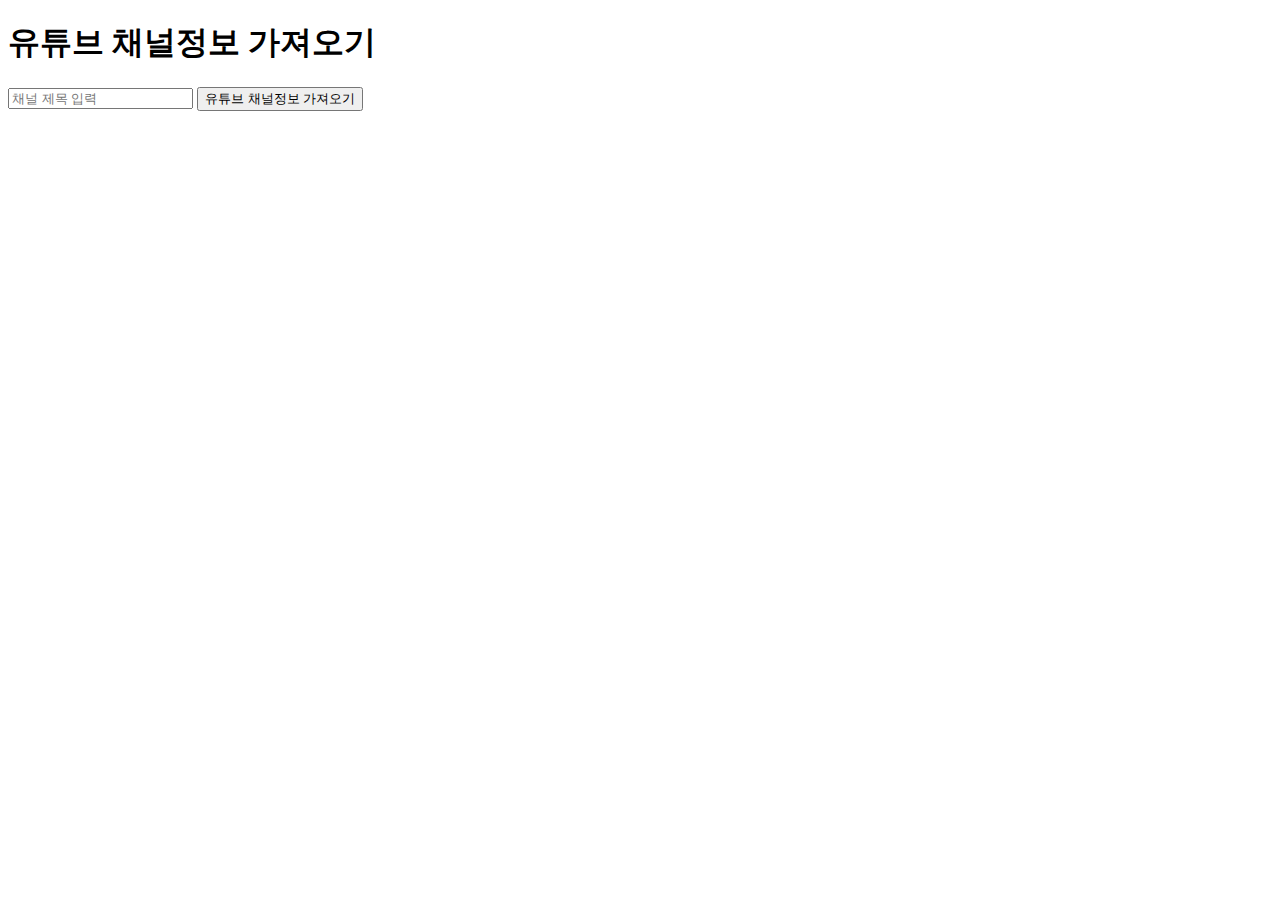
<file: .vscode/channel.html>
<!DOCTYPE html>
<html lang="en">

<head>
    <meta charset="UTF-8">
    <meta name="viewport" content="width=device-width, initial-scale=1.0">
    <title>유튜브 채널정보</title>
</head>

<body>
    <h1>유튜브 채널정보 가져오기</h1>
    <input type="text" id="youtubeChannel" placeholder="채널 제목 입력">
    <button onclick="getChannelVideo(document.getElementById('youtubeChannel').value)">유튜브 채널정보 가져오기</button>
    <div id="channelInfo"></div>
</body>
<script src="channel.js"></script>

</html>
</file>
<file: style/general.css>
/* 메인화면 base CSS 작성자 노경민 */
p {
    margin-top: 0;
    margin-bottom: 0;
}

body {
    font-family: Roboto, Arial;
    margin: 0;
    padding-top: 80px;
    padding-left: 96px;
    padding-right: 24px;
    background-color: #181818;
    color: white;
}
</file>
<file: style/header.css>
body,
html {
    margin: 0;
    padding: 0;
    background-color: #181818;
}

.header {
    height: 55px;

    display: flex;
    flex-direction: row;
    justify-content: space-between;

    position: fixed;
    top: 0;
    left: 0;
    right: 0;
    z-index: 100;

    background-color: #212121FF;
    border-bottom-width: 1px;
    border-bottom-style: solid;
    border-bottom-color: #4d4d4d;
}

.Yt-Button {
    display: inline-flex;
    padding-right: 0px;
    align-items: center;
    cursor: pointer;
}

.logo {
    padding: 18px 14px 18px 16px;
    flex-direction: column;
    align-items: flex-start;
    gap: 10px;
    margin-left: 0px;
    cursor: pointer;

}

.youtube-logo {
    width: 90px;
    height: 20px;

}

.Icon {

    display: flex;
    padding: 8px;
    align-items: flex-start;
    gap: 10px;
    color: white;
    padding-left: 0px;
}

.hamburger {
    width: 24px;
    height: 24px;
    margin-left: 5px;

}


.searchbox {
    flex: 1;
    margin-left: 70px;
    margin-right: 35px;
    max-width: 500px;
    display: flex;
    align-items: center;
}

.search-bar {
    flex: 1;
    height: 36px;
    padding-left: 10px;
    font-size: 16px;
    color: whitesmoke;
    /* search-bar 안에 텍스트 입력시 색상 변경 작업 추가 07.31 by. 박세용 */
    border: 1px solid #4d4d4d;
    border-radius: 2px;
    box-shadow: inset 1px 2px 3px rgba(0, 0, 0, 0.05);
    width: 0;
    background-color: #121212;
}

.search-bar::placeholder {
    font-size: 16px;
}

.search-button {
    height: 40px;
    width: 40px;
    background-color: #323232;
    border-width: 1px;
    border-style: solid;
    border-color: #4d4d4d;
    margin-left: -1px;
    margin-right: 10px;
    cursor: pointer;
}

.search-button,
.voice-search-button,
.upload-icon-container {
    display: flex;
    justify-content: center;
    align-items: center;
    position: relative;
}

.search-button .tooltip,
.voice-search-button .tooltip,
.upload-icon-container .tooltip {
    position: absolute;
    background-color: gray;
    color: white;
    padding-top: 4px;
    padding-bottom: 4px;
    padding-left: 8px;
    padding-right: 8px;
    border-radius: 2px;
    font-size: 12px;
    bottom: -30px;
    opacity: 0;
    transition: opacity 0.15s;
    pointer-events: none;
    white-space: nowrap;
}

.search-button:hover .tooltip,
.voice-search-button:hover .tooltip,
.upload-icon-container:hover .tooltip {
    opacity: 1;
}

.search-icon {
    height: 20px;
}

.voice-search-button {
    height: 40px;
    width: 40px;
    border-radius: 20px;
    border: none;
    background-color: #121212;
    cursor: pointer;
}

.voice-search-icon {
    height: 24px;
}

.profile {
    width: 100px;
    margin-right: 20px;
    display: flex;
    align-items: center;
    justify-content: space-between;
}

.upload-icon {
    height: 24px;
}

.youtube-apps-icon {
    height: 24px;
}

.notifications-icon {
    height: 24px;
}

.notifications-icon-container {
    position: relative;
}

.notifications-count {
    position: absolute;
    top: -2px;
    right: -5px;
    background-color: rgb(200, 0, 0);
    color: white;
    font-size: 11px;
    padding-left: 5px;
    padding-right: 5px;
    padding-top: 2px;
    padding-bottom: 2px;
    border-radius: 10px;
}

.current-user-picture {
    height: 32px;
    border-radius: 16px;
}


.Profile {
    margin-left: auto;
    margin: auto 0;
    display: flex;
    flex-direction: row;

    width: 250px;
    height: 40px;
    justify-content: center;
    align-items: flex-start;
    gap: 8px;
    flex-shrink: 0;
}

.ProfileDetail {

    float: right;
    display: flex;
    padding: 4px 14px;
    align-items: flex-start;
    gap: 10px;
    cursor: pointer;
}

.imgs {
    width: 24px;
    height: 24px;
}

.ProfileImg {
    float: right;
    display: flex;
    padding: 4px 14px;
    align-items: flex-start;
    gap: 10px;
    cursor: pointer;
}

.profileimg {
    width: 50px;
    padding-right: 30px;
    flex-shrink: 0;
    align-self: stretch;

}

/* TopMenu CSS 작업 7.26 by. 박세용 */
.Top-Menu {
    width: 100%;
    height: auto;
    background: var(--border-color, #303030);
    margin-top: 55px;
    display: flex;
    align-items: center;
    justify-content: flex-start;
    gap: 1px;

}

.Item {
    display: inline-block;
    padding: 8px 12px;
    gap: 10px;
    margin: 5px;

    border-radius: 32px;
    border: 0.3px solid var(--gray-color, #AAA);
    background: var(--border-color, #303030);

    color: var(--white-color, #FFF);
    font-family: Roboto;
    font-size: 13px;
    font-style: normal;
    font-weight: 400;
    line-height: normal;
    text-align: center;
}

.Item:hover {
    /* Top-Menu Item hover 추가 07.31 by.박세용 */
    background-color: white;
    color: #303030;
    cursor: pointer;
}

.top-border {
    width: 1200px;
    height: 1px;

    background: var(--border-color, #303030);
}

.bottom-border {
    width: 1200px;
    height: 1px;

    background: var(--border-color, #303030);
}

.Icon {
    display: inline-flex;
    padding: 20px;
    align-items: flex-start;
    gap: 10px;
    background: rgba(33, 33, 33, 0.90);
}

.mainpage {
    display: flex;
}

.ProfileDetail {
    display: flex;
    justify-content: center;
    align-items: center;
    position: relative;
}

.ProfileDetail .tooltip {
    position: absolute;
    background-color: gray;
    color: white;
    padding-top: 4px;
    padding-bottom: 4px;
    padding-left: 8px;
    padding-right: 8px;
    border-radius: 2px;
    font-size: 12px;
    bottom: -30px;
    opacity: 0;
    transition: opacity 0.15s;
    pointer-events: none;
    white-space: nowrap;
}

.ProfileDetail:hover .tooltip {
    opacity: 1;
}

.logo .tooltip {
    position: absolute;
    background-color: white;
    color: black;
    padding-top: 4px;
    padding-bottom: 4px;
    padding-left: 8px;
    padding-right: 8px;
    border-radius: 2px;
    font-size: 12px;
    bottom: -20px;
    opacity: 0;
    transition: opacity 0.15s;
    pointer-events: none;
    white-space: nowrap;
}

.logo:hover .tooltip {
    opacity: 1;
}
</file>
<file: style/aside.css>
.Sidebar {
    position: sticky;
    color: white;
    width: 250px;
    height: 1400px;
    background: #212121FF;
    margin-top: 0px;
    margin-left: 0px;
    display: flex;
    flex-direction: column;
    padding-top: 50px;
    top:0px;
}

.Top {
    margin-bottom: 30px;
    padding-top: 10px;
    padding-right: 0px;
    padding-bottom: 12px;
    padding-left: 0px;
}

.Top-2 {
    margin-bottom: 30px;
    padding-top: 10px;
    padding-right: 0px;
    padding-bottom: 12px;
    padding-left: 0px;
}

.Subscriptions {
    margin-bottom: 30px;
    padding-top: 10px;
    padding-right: 0px;
    padding-bottom: 12px;
    padding-left: 0px;
}

.More-From {
    margin-bottom: 30px;
    padding-top: 10px;
    padding-right: 0px;
    padding-bottom: 12px;
    padding-left: 0px;
}

.Bottom {
    margin-bottom: 30px;
    padding-top: 10px;
    padding-right: 0px;
    padding-bottom: 12px;
    padding-left: 0px;
}

.Footer {
    margin-bottom: 30px;
    padding-top: 10px;
    padding-right: 0px;
    padding-bottom: 12px;
    padding-left: 0px;
}


.Menu {
    margin-top: 5px;
    /* margin-left: 10px; */
    width: 210px;
    height: 40px;
    border: 0px;
    background-color: #212121FF;
    color: white;
    font-size: 16px;
    padding-top: 8px;
}


.Menu:hover {
    background-color: rgb(53, 53, 53);
    cursor: pointer;
}



.Menu-Item {

    margin-left: auto;
    display: flex;
    flex-direction: row;

    width: auto;
    height: 40px;
    justify-content: left;
    align-items: flex-start;
    gap: 8px;
    flex-shrink: 0;
}

.Icon_a {
    margin-left: 0px;
}

.Title {
    margin-left: 15px;
    margin-top: 3px;
}

.Menu-Title {
    font-weight: bold;
    font-size: 14px;
    color: rgb(189, 189, 189);
    margin-left: 10px;
    margin-bottom: 5px;
}


/* .Item_a {
    margin: 0;
    padding-top: 8px;
    padding-bottom: 8px;
    padding-left: 12px;
    padding-right: 12px;
    text-align: center;
    border: 0.3px solid #aaaaaa;
    border-radius: 32px;
    float: left;
} */


.body {
    body {
        font-family: 'Noto Sans', 'Arial', sans-serif;
    }
}
</file>
<file: style/video.css>
/* home 화면 vide 호출 css 작성자 노경민 */

/* 메인화면 틀 */
.video-preview {
    display: flex;
    float: center;
    padding: 24px;
    gap: 16px;
    flex-wrap: wrap;
    cursor: pointer;
}

.video-grid {
    display: flex;
    flex-direction: row;
    /* padding : 3%; */
    color: white;
    width: 3
}

.video-grid-box {
    margin-top: 10px;
    margin-bottom: 10px;
    margin-left: 30px;
    margin-right: 20px;
}

/* 썸네일 */
.thumbnail-row {
    margin-bottom: 8px;
    position: relative;

}

.thumbnail {
    width: 276px;
    height: 155px;
    flex-shrink: 0;
}

.video-info-grid {
    display: grid;
    grid-template-columns: 50px 1fr;
}


/* 타이틀 채널정보 뷰 업데이트 시간 */

.profile-picture {
    width: 36px;
    border-radius: 50px;
}

.video-author {
    margin-bottom: 4px;
}

.video-title {
    margin-top: 0;
    font-size: 14px;
    font-weight: 500;
    line-height: 20px;
    margin-bottom: 10px;
}

.video-author,
.video-stats {
    font-size: 12px;
    color: #AAAAAA;
}

#likeButton,
#dislikeButton {
    background-color: transparent;
}
</file>
<file: style/channel.css>
.mainpage {
    scrollbar-width: none;
    overflow: hidden;
}

.mainpage::-webkit-scrollbar {
    display: none;
}

.Channel {
    width: Hug (1200px);
    height: Hug (286px);
    top: 395px;
    left: 240px;
    padding-top: 20px;
    background-color: #181818;
}

.Channel-cover {
    display: flex;
    width: 83vw;
    height: 30vh;
    justify-content: center;
    align-items: center;
    flex-shrink: 0;
    margin: 0;
    padding: 0;
}

.Channel-Title {
    display: inline-flex;
    padding: 20px 65px 4px 65px;
    align-items: flex-start;
    gap: 600px;
    width: 100vw;
    height: 120px;
    background-color: #212121FF;

}

/* .Profile{
    display: flex;
    justify-content: center;
    align-items: flex-start;
    width:500px;
    
    
} */
.Pic {
    display: flex;
    width: 80px;
    height: 80px;
    padding-right: 30px;
    justify-content: center;
    align-items: center;
}

.Channel-pro-img {
    border-radius: 80px;
    opacity: 0.6499999761581421;
    width: 80px;
    height: 80px;
}

.info {
    display: flex;
    flex-direction: column;
    width: 300px;
}

.Name {
    color: var(--white-color, #FFF);
    font-family: Roboto;
    font-size: 24px;
    font-style: normal;
    font-weight: 400;
    line-height: normal;
}

.subscribers {
    color: var(--gray-color, #AAA);
    font-family: Roboto;
    font-size: 14px;
    font-style: normal;
    font-weight: 400;
    line-height: normal;
}

.Subscribes-Btn {
    width: Hug (116px);
    height: Hug (36px);
    padding: 10px 16px 10px 16px;
    border-radius: 2px;
    gap: 10px;
    cursor: pointer;
    background-color: #CC0000;
    margin-top: 50px;
    font-family: Roboto;
    font-size: 14px;
    font-weight: 700;
    line-height: 16px;
    letter-spacing: 0em;
    text-align: center;
    border: none;
    color: white;
}

.Channel-Toolbar {
    display: flex;
    width: Hug (1200px);
    height: Hug (48px);
    top: 292px;
    padding: 0px 65px 0px 65px;
    margin-top: 0px;
    background-color: #181818;

    font-family: Roboto;
    font-size: 14px;
    font-weight: 700;
    line-height: 16px;
    letter-spacing: 0em;
    text-align: left;
    color: #AAAAAA;
    border: none;
    background-color: #212121FF;
}


.Channel-Toolbar .Menu {
    display: flex;
    width: 120px;
    height: 30px;
    margin: 0px;
    justify-content: center;


}

.Search {
    gap: 300px;
}

.Icon {

    display: flex;
    width: 24px;
    height: 24px;
    /* padding: 3px 3.13px 3.12px 3px; */
    justify-content: center;
    align-items: center;
    background-color: transparent;

}

.Search .Btn {
    background-color: transparent;
}

.Small-Video {
    display: inline-flex;
    align-items: flex-start;
    width: 848px;
    height: 238px;
    padding: 24px 287px 24px 65px;
}

.Small-Video-Desc {
    padding-bottom: 0px;
}

.Video-Title,
.Title,
.Time {
    display: flex;
    flex-direction: column;
    gap: 10px;
    padding-bottom: 20px;
}

.Time {
    color: var(--gray-color, #aaa);
    font-family: Roboto;
    font-size: 13px;
    font-style: normal;
    font-weight: 700;
    line-height: normal;
}

/* .Title {
    font-family: Roboto;
    font-size: 14px;
    font-style: normal;
    font-weight: 700;
    line-height: normal;
    letter-spacing: 0.14px;
    color: white;
}
   */
.Descriptions {
    color: var(--white-color, #fff);
    font-variant-numeric: stacked-fractions;
    font-feature-settings: "hlig" on, "dlig" on;
    font-family: Roboto;
    font-size: 14px;
    font-style: normal;
    font-weight: 400;
    line-height: normal;
    letter-spacing: 0.14px;
}

.Player {
    padding-right: 24px;
    flex-direction: column;
    align-items: flex-start;
    gap: 10px;
}

.Player>video {
    width: 424px;
    height: 238px;
}

.Video-Desc>video {
    width: 214px;
}

.Play-List {
    color: var(--white-color, #fff);
    font-family: Roboto;
    font-size: 16px;
    font-style: normal;
    font-weight: 700;
    line-height: normal;
    border-top: 1px solid #303030;
    width: 100%;
    display: flex;
    padding-top: 8px;
    align-items: flex-start;
}

.Play-List>p {
    padding: 9px 8px 8px 0px;
    align-items: flex-start;
    gap: 10px;
}

.Play-Btn {
    display: flex;
    padding: 6px 16px;
    align-items: flex-start;
}

.Play-Btn>p {
    display: flex;
    padding: 3px 0px 2px 8px;
    align-items: flex-start;
    gap: 10px;
}

.Play-Btn>* {
    color: var(--gray-color, #aaa);
    font-family: Roboto;
    font-size: 16px;
    font-style: normal;
    font-weight: 700;
    line-height: normal;
    text-transform: uppercase;
}

.Video-Desc>p {
    color: var(--white-color, #fff);
    font-family: Roboto;
    font-size: 14px;
    font-style: normal;
    font-weight: 700;
    line-height: normal;

    display: flex;
    padding: 8px 0px;
    align-items: flex-start;
    gap: 10px;
}

.Video-Desc-Views {
    color: var(--gray-color, #aaa);
    font-family: Roboto;
    font-size: 12px;
    font-style: normal;
    font-weight: 400;
    line-height: normal;
}

/* content */
.Content {
    display: flex;
    padding: 0px 65px;
    flex-direction: column;
    align-items: flex-start;
}

.Video-card {
    display: flex;
    padding: 24px 0px;
    align-items: flex-start;
}

.List {
    display: inline-flex;
}

.Play {
    margin-left: 20px;
    background-color: #181818;
    cursor: pointer;
}

.Play-All {
    margin-left: 20px;
    color: #AAAAAA;
    background-color: #181818;
    cursor: pointer;
}

/* .Xsamll-video {
    padding-right: 6px;
    display: flex;
    width: 214px;
    flex-direction: column;
    align-items: flex-start;
} */

/* .small-video {
    width: Hug (1200px);
    height: Hug (286px);
    top: 395px;
    left: 240px;
    padding: 24px 287px 24px 65px;
    background-color: black;
}

.youtube-player {
    width: Hug (448px);
    height: Hug (238px);
    padding: 0px 24px 0px 0px;
    gap: 10px;

    float: left;
}

.Title {
    width: 301px;
    height: 16px;

    font-family: Roboto;
    font-size: 14px;
    font-weight: 700;
    line-height: 16px;
    letter-spacing: 0.01em;
    text-align: left;
    color: white;
    float: right;
}

.Time {
    width: 168px;
    height: 15px;

    font-family: Roboto;
    font-size: 13px;
    font-weight: 700;
    line-height: 15px;
    letter-spacing: 0em;
    text-align: left;
    float: right;
    color: Gray;
}

.Descriptions {
    width: 400px;
    height: 80px;

    font-family: Roboto;
    font-size: 14px;
    font-weight: 400;
    line-height: 16px;
    letter-spacing: 0.01em;
    text-align: left;
    float: right;
    color: white;
}

.Play-Lists {
    width: 1200px;
    height: 1152px;
    top: 681px;
    left: 240px;
}

.Play-List {
    width: Hug (1200px);
    height: Hug (288px);
    padding: 0px 65px 0px 65px;

    background-color: black;
}

.Video-card {
    width: Fixed (1070px);
    height: Hug (242px);
    top: 44px;
    padding: 24px 0px 24px 0px;

}

.Xsmall-Video {
    width: Fixed (214px);
    height: Hug (194px);
    padding: 0px 4px 0px 0px;
    float: left;

} */


.List {
    display: inline-flex;
}

.Play {
    margin-left: 20px;
    background-color: #181818;
    cursor: pointer;
}

.Play-All {
    margin-left: 20px;
    color: #AAAAAA;
    background-color: #181818;
    cursor: pointer;
}
</file>
<file: style/video_html.css>
.Vcontainer{
    display:flex;
    flex-direction: row;
}

.Primary {
    width: 50%;
    padding: 0px 0px 0px 0px;
    flex-direction: column;
    justify-content: flex-end;
    align-items: flex-start;
    flex-shrink: 0;
    background: #181818;
}

.VideoContainer {
    display: flex;
    flex-direction: column;
    gap: 10px;
    margin-bottom: 24px;
}

.VideoPlayer {
    display: flex;
    flex-direction: column;
    justify-content: center;
    align-items: flex-start;
    flex-shrink: 0;
}

.Youtube-player {
    width: 640px;
    height: 360px;
    flex-shrink: 0;
}


.Video-Desc {
    display: flex;
    flex-direction: column;
    justify-content: center;
    align-items: flex-start;
    flex-shrink: 0;
}

.Channel-Info {
    padding-top: 10px;
    padding-left: 40px;
    font-size: 14px;
}

.Btn {
    padding-top: 10px;
    padding-left: 30px;
    font-size: 12px;
    color: #AAAAAA;
    font-weight: bold;
}

.Video-Info {
    display: flex;
    width: 640px;
    flex-direction: column;
    justify-content: center;
    align-items: flex-start;
}

.Title {
    display: flex;
    padding: 3px 0px 2px 0px;
    align-items: flex-start;
    gap: 10px;
    text-align: left;
}

.Info {
    display: flex;
    justify-content: center;
    align-items: flex-start;
    gap: 91px;
}

.Info-text {
    display: flex;
    padding: 12px 0px;
    align-items: flex-start;
    gap: 10px;

    font-family: Roboto;
    font-size: 14px;
    font-weight: 400;
    line-height: 16px;
    letter-spacing: 0em;
    text-align: left;

}

.Top-Level {
    display: flex;
    align-items: flex-start;
    gap: 8px;
}

.Secondary {
    display: flex;
    position: static;
    top: 56px;
    right: 164px;
    width: 426px;
    height: 968px;
    margin-left:10%;
    flex-direction: column;
    /* justify-content: flex-end; */
    align-items: center;
    flex-shrink: 0;
    background: #181818;
}

.Content {
    display: flex;
    /* padding: 24px 24px 0px 0px; */
    flex-direction: column;
    align-items: flex-start;
}

.Right-Top-Menu {
    display: flex;
    width: 402px;
    padding: 1px 12px 2px 0px;
    align-items: flex-start;
}

.Top-Menu-Item {
    display: flex;
    padding: 8px 8px 8px 0px;
    flex-direction: column;
    align-items: flex-start;
    gap: 10px;
}

.Button {
    display: flex;
    padding: 8px 12px;
    flex-direction: column;
    align-items: flex-start;
    gap: 10px;
    border-radius: 32px;
    border: 0.3px solid var(--gray-color, #AAA);
    background: var(--border-color, #303030);
}

.Button-text {
    display: flex;
    padding: 10px 6px 10px 0px;
    align-items: flex-start;
    gap: 10px;
    color: var(--white-color, #FFF);
    font-family: Roboto;
    font-size: 14px;
    font-style: normal;
    font-weight: 700;
    line-height: normal;
    text-transform: uppercase;
}

.Button:hover {
    background-color: white;
    color: #303030;
    cursor: pointer;
}

.Videos {
    display: flex;
    flex-direction: column;
    justify-content: center;
    align-items: flex-start;
}

.Video {
    display: flex;
    padding-top: 8px;
    align-items: flex-start;
}

.Thumbnail {
    position: relative;
    display: flex;
    padding-right: 0px;
    flex-direction: column;
    align-items: flex-start;
    gap: 10px;
}

.Images {
    width: 168px;
    height: 94px;
}

.VideoTime {
    position: absolute;
    bottom: 3px;
    right: 3px;
    display: inline-flex;
    padding: 3px 6px;
    align-items: flex-start;
    gap: 10px;
    background: var(--black, #000);
    color: var(--white-color, #FFF);
    font-family: Roboto;
    font-size: 10px;
    font-style: normal;
    font-weight: 400;
    line-height: normal;
}

.Thumbnail-Images {
    display: flex;
    width: 168px;
    height: 94px;
    justify-content: center;
    align-items: center;
    flex-shrink: 0;
}

.Video-Text {
    display: flex;
    width: 226px;
    padding: 7px 0px;
    flex-direction: column;
    align-items: flex-start;
    color: var(--white-color, #FFF);
    font-family: Roboto;
    font-size: 14px;
    font-style: normal;
    font-weight: 400;
    line-height: 20px;
    /* 142.857% */
}

.Channel-Desc {
    display: flex;
    padding: 2px 0px;
    flex-direction: column;
    align-items: flex-start;
}

.Channel-name {
    display: flex;
    width: 202px;
    align-items: flex-start;
    gap: 10px;
    flex: 1 0 0;
    color: var(--gray-color, #AAA);
    font-family: Roboto;
    font-size: 12px;
    font-style: normal;
    font-weight: 400;
    line-height: 18px;
    /* 150% */
}

.Channel-view {
    display: flex;
    width: 202px;
    align-items: flex-start;
    gap: 10px;
    flex: 1 0 0;
    color: var(--gray-color, #AAA);
    font-family: Roboto;
    font-size: 12px;
    font-style: normal;
    font-weight: 400;
    line-height: 18px;
    /* 150% */
}

#border {
    width: 640px;
    height: 1px;
    flex-shrink: 0;
    border-color: #303030
}

.Comment {
    display: flex;
    padding: 24px 0px 32px 0px;
    flex-direction: column;
    align-items: flex-start;
    gap: 24px;
}

.Short-By {
    display: flex;
    align-items: center;
    gap: 8px;
    width: fit-content;
}

.Count {
    display: inline-flex;
    padding: 1px 32px 1px 0px;
    align-items: flex-start;
}

.Short-by {
    display: inline-flex;
    justify-content: center;
    align-items: flex-start;
}

.Comment-Icon {
    display: flex;
    width: 24px;
    height: 24px;
    padding: 5px 3px 6px 3px;
    justify-content: center;
    align-items: center;
    background-color: transparent;

}

.Comment-Content {
    display: flex;
    justify-content: center;
    align-items: flex-start;
    gap: 16px;
}

.Profile-pic {
    display: flex;
    padding-right: 0px;
    align-items: flex-start;
    gap: 10px;
}

.User-Avatar {
    display: flex;
    width: 40px;
    height: 40px;
    justify-content: center;
    align-items: center;
    border-radius: 40px;
}

.Comment-Area {
    display: flex;
    width: 584px;
    padding: 7px 0px 8px 0px;
    flex-direction: column;
    align-items: flex-start;
    gap: 4px;
}

.Comment-Border {
    height: 1px;
    align-self: stretch;
    background: var(--border-color, #303030);
}

.Comments {
    display: flex;
    flex-direction: column;
    align-items: flex-start;
}

.Comments .Comment {
    display: flex;
    width: 640px;
    padding-bottom: 0px;
    align-items: flex-start;
}

.profile-pic {
    display: flex;
    padding-right: 0px;
    align-items: flex-start;
    gap: 10px;
}

.Comments .Comment .Comment {
    display: flex;
    width: 544px;
    flex-direction: column;
    align-items: flex-start;
    flex-shrink: 0;
}

.Comment-Content {
    display: flex;
    gap: 16px;
    align-items: flex-start;
}

.Comment-Details {
    display: flex;
    flex-direction: column;
}

.Comment-Header {
    display: flex;
    padding-bottom: 0px;
    align-items: flex-start;
    align-self: stretch;
}

.Comments .Comment .Comment-Header .username {
    color: var(--white-color, #FFF);
    font-family: Roboto;
    font-size: 13px;
    font-style: normal;
    font-weight: 700;
    line-height: 20px;
    margin-right: 8px;
}

.Comments .Comment .Comment-Header .timestamp {
    color: var(--gray-color, #AAA);
    font-family: Roboto;
    font-size: 12px;
    font-style: normal;
    font-weight: 400;
    line-height: 20px;
}

.Comments .Comment .Comment-Text {
    display: flex;
    padding: 2px 0px;
    align-items: flex-start;
    gap: 10px;
    align-self: stretch;
}

.Comments .Comment .Comment-Toolbar {
    display: flex;
    padding-top: 4px;
    align-items: flex-start;
    align-self: stretch;
}

.Comments .Comment .Comment-Toolbar/button {
    display: flex;
    padding: 1px 0px;
    align-items: flex-start;
    gap: 5px;
}

.like-container {
    display: flex;
    align-items: center;
    gap: 5px;
}

.like {
    display: flex;
    padding: 8px;
    align-items: flex-start;
}

.like:hover {
    cursor: pointer;
}

.liked {
    display: flex;
    width: 16px;
    height: 16px;
    padding: 2.667px 1.998px 2px 2px;
    justify-content: center;
    align-items: center;
    background-color: transparent;
}

.liked:hover {
    cursor: pointer;
}

.like-text {
    display: flex;
    align-items: center;
    gap: 5px;
    color: var(--gray-color, #AAA);
    font-family: Roboto;
    font-size: 12px;
    font-style: normal;
    font-weight: 400;
    line-height: 18px;
}

.Reply {
    display: flex;
    padding: 8px 16px;
    align-items: flex-start;
    gap: 5px;
    color: var(--gray-color, #AAA);
    font-family: Roboto;
    font-size: 12px;
    font-style: normal;
    font-weight: 400;
    line-height: 18px;
    text-transform: uppercase;
}

.Channel-Title {
    width: 640px;
    height: 51px;
}

.Pic {
    width: 48px;
    height: 48px;
    float: left;
}

.Profile-Name {
    margin-left: 15px;
    display: inline-block;
}

.Name {
    display: inline-block;
    width: 100px;
    font-family: Roboto;
    font-size: 14px;
    font-weight: 400;
    line-height: 16px;
    letter-spacing: 0em;
}

.Subscribe-People {
    white-space: nowrap;
    display: block;
    width: 93px;
    height: 14px;
    font-size: 12px;
}

.Subscribes-Btn {
    width: Hug (116px);
    height: Hug (36px);
    /* padding: 10px 16px 10px 16px; */
    margin-left: 355px;
    border-radius: 2px;
    /* gap: 10px; */
    cursor: pointer;
    background-color: #CC0000;
    font-family: Roboto;
    font-size: 14px;
    font-weight: 700;
    line-height: 16px;
    letter-spacing: 0em;
    text-align: center;
    border: none;
    color: white;
}

.Channel-Info {
    margin-left: 24px;
}

.Btn {
    margin-left: 32px;
    cursor: pointer;
}
</file>
<file: style/video_comment.css>
/* 초기 댓글들에 대한 css */
.comments-container {
    max-width: 600px;
    margin: 0 auto;
    padding: 5px;
    font-family: Roboto, Arial;
}

.Comment-input {
    color: white;
    background-color: #181818;
    width: 500px;
    padding: 8px;
    margin-bottom: 8px;
    color: #cccccc;
}

.Comment-Cancel {
    float: right;
    color: white;
    background-color: #181818;
}

.Comment-Add {
    float: right;
    color: white;
    background-color: #181818;
}

#post-comment {
    float: right;
}

ul {
    list-style: none;
    padding: 0;
}

li {
    margin-bottom: 8px;
}

button {
    padding: 8px 16px;
    background-color: gray;
    color: black;
    border: none;
    cursor: pointer;
}

.editing {
    background-color: #f0f0f0;
}

.Comment-Add {
    height: 34px;
    width: 58px;
    padding: 0%;
    float: right;
    background-color: white;
    color: black;
    margin-left: 10px;
    border-radius: 20px;
    font-family: Roboto;
    text-align: center;
}

.Comment-Add:hover {
    background-color: gray;
    color: black;
}

.Comment-Cancel {
    height: 34px;
    width: 58px;
    padding: 0%;
    float: right;
    background-color: white;
    color: black;
    margin-left: 10px;
    border-radius: 20px;
    font-family: Roboto;
    text-align: center;
}

.Comment-Cancel:hover {
    background-color: gray;
    color: black;
}



/* 추가된 댓글들에 대한 css */


/* 댓글 컨테이너 */
.itemContainer {
    margin-left: 5px;
    display: flex;
    gap: 20px;

}

.itemNameText {
    font-size: 12px;
    font-weight: bold;

}

.itemText {
    margin-left: 45px;
    width: 100%;


}

.likeContainer {
    margin-left: 30px;
}

#likeElement {
    margin-right: 20px;
}

/* 댓글 수정.삭제 버튼에대한 css */
.itemDel {
    height: 34px;
    width: 30px;
    padding: 0%;
    background-color: #181818;
    color: white;
    margin-left: 10px;
    border-radius: 20px;
    font-family: Roboto;
    text-align: center;
}

.item {
    margin-bottom: 30px;
}

.itemDel:hover {
    background-color: gray;
    color: black;
}

.itemEdit {
    height: 34px;
    width: 30px;
    padding: 0%;
    background-color: #181818;
    color: white;
    margin-left: 30px;
    border-radius: 20px;
    font-family: Roboto;
    text-align: center;
}

.itemEdit:hover {
    background-color: gray;
    color: black;
}
</file>
